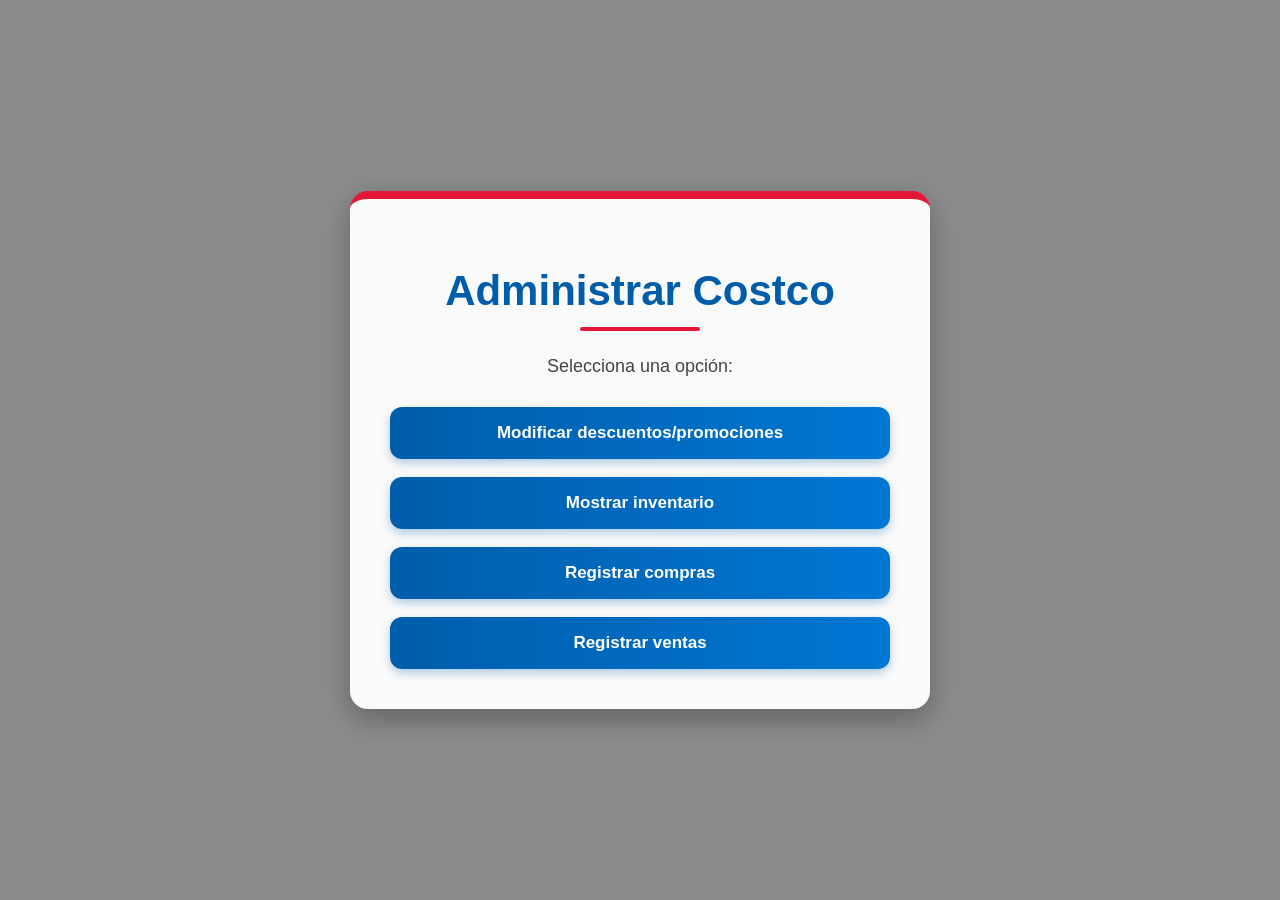
<file: index.html>
<!DOCTYPE html>
<html lang="en">
<head>
    <meta charset="UTF-8">
    <meta name="viewport" content="width=device-width, initial-scale=1.0">

    <title>Administrar Costco</title>

    <link rel="stylesheet" href="content/landing_page.css">
</head>

<body>

    <div class="container">

        <h1>Administrar Costco</h1>

        <p>Selecciona una opción:</p>

        <div class="buttons">

            <a href="promociones.html">
                <button>Modificar descuentos/promociones</button>
            </a>

            <a href="inventario.html">
                <button>Mostrar inventario</button>
            </a>

            <a href="compras.html">
                <button>Registrar compras</button>
            </a>

            <a href="ventas.html">
                <button>Registrar ventas</button>
            </a>

        </div>

    </div>

</body>
</html>
</file>
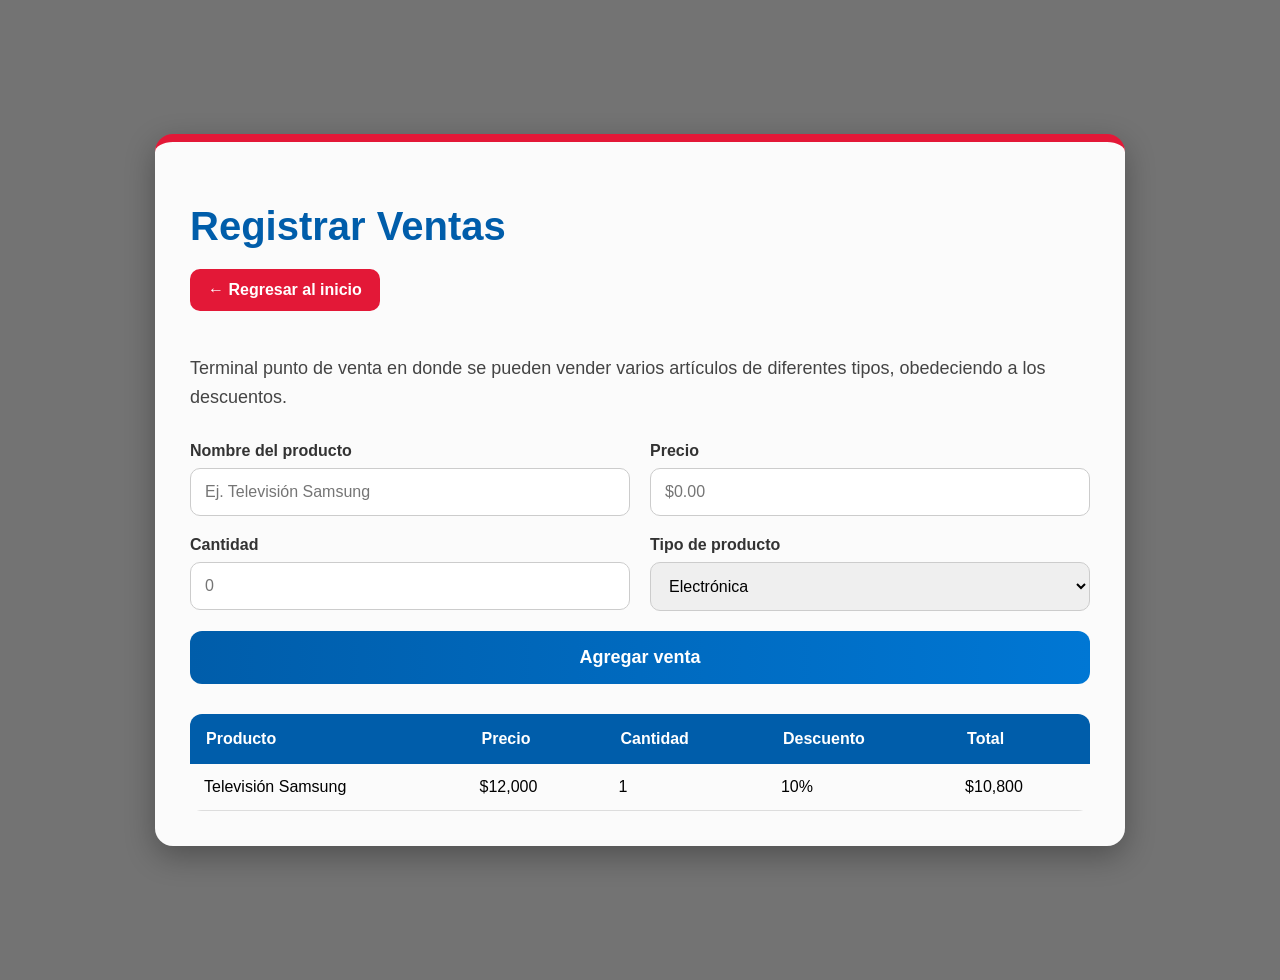
<file: ventas.html>
<!DOCTYPE html>
<html lang="es">

<head>
    <meta charset="UTF-8">
    <meta name="viewport" content="width=device-width, initial-scale=1.0">

    <title>Registrar Ventas</title>

    <link rel="stylesheet" href="content/ventas.css">
</head>

<body>

    <div class="container">

        <div class="header">
            <h1>Registrar Ventas</h1>
            <a href="index.html" class="btn-regresar">
                ← Regresar al inicio
            </a>

            <p>
                Terminal punto de venta en donde se pueden vender varios
                artículos de diferentes tipos, obedeciendo a los descuentos.
            </p>

        </div>

        <div class="formulario">

            <div class="input-group">
                <label>Nombre del producto</label>
                <input type="text" placeholder="Ej. Televisión Samsung">
            </div>

            <div class="input-group">
                <label>Precio</label>
                <input type="number" placeholder="$0.00">
            </div>

            <div class="input-group">
                <label>Cantidad</label>
                <input type="number" placeholder="0">
            </div>

            <div class="input-group">
                <label>Tipo de producto</label>

                <select>
                    <option>Electrónica</option>
                    <option>Alimentos</option>
                    <option>Ropa</option>
                    <option>Hogar</option>
                </select>
            </div>

            <button class="btn-agregar">
                Agregar venta
            </button>

        </div>

        <div class="tabla-container">

            <table>

                <thead>
                    <tr>
                        <th>Producto</th>
                        <th>Precio</th>
                        <th>Cantidad</th>
                        <th>Descuento</th>
                        <th>Total</th>
                    </tr>
                </thead>

                <tbody>

                    <tr>
                        <td>Televisión Samsung</td>
                        <td>$12,000</td>
                        <td>1</td>
                        <td>10%</td>
                        <td>$10,800</td>
                    </tr>

                </tbody>

            </table>

        </div>

    </div>

</body>

</html>
</file>
<file: content/landing_page.css>
/* ===== ESTILO COSTCO ===== */

body {
    margin: 0;
    padding: 0;

    font-family: Arial, Helvetica, sans-serif;

    background:
        linear-gradient(rgba(0,0,0,0.45), rgba(0,0,0,0.45)),
        url("https://images.unsplash.com/photo-1604719312566-8912e9227c6a?q=80&w=1600&auto=format&fit=crop");

    background-size: cover;
    background-position: center;

    height: 100vh;

    display: flex;
    justify-content: center;
    align-items: center;
}

/* Contenedor principal */
.container {
    width: 500px;

    background-color: rgba(255,255,255,0.96);

    padding: 40px;

    border-radius: 18px;

    box-shadow:
        0 10px 30px rgba(0,0,0,0.3);

    text-align: center;

    border-top: 8px solid #e31837;
}

/* Título */
h1 {
    color: #005daa;

    font-size: 42px;

    margin-bottom: 10px;

    font-weight: bold;
}

/* Línea decorativa */
h1::after {
    content: "";

    display: block;

    width: 120px;
    height: 4px;

    background-color: #e31837;

    margin: 12px auto 0 auto;

    border-radius: 10px;
}

/* Texto */
p {
    color: #444;

    margin-top: 25px;
    margin-bottom: 30px;

    font-size: 18px;
}

/* Contenedor botones */
.buttons {
    display: flex;
    flex-direction: column;

    gap: 18px;
}

/* Links */
a {
    text-decoration: none;
}

/* Botones */
button {
    width: 100%;

    padding: 16px;

    border: none;

    border-radius: 12px;

    background: linear-gradient(90deg, #005daa, #0077d4);

    color: white;

    font-size: 17px;

    font-weight: bold;

    cursor: pointer;

    transition: all 0.3s ease;

    box-shadow:
        0 4px 10px rgba(0,93,170,0.3);
}

/* Hover */
button:hover {
    background: linear-gradient(90deg, #004b89, #005daa);

    transform: translateY(-3px);

    box-shadow:
        0 8px 18px rgba(0,93,170,0.4);
}

/* Click */
button:active {
    transform: scale(0.98);
}
</file>
<file: content/ventas.css>
body {
    margin: 0;
    padding: 40px;

    font-family: Arial, Helvetica, sans-serif;

    background:
        linear-gradient(rgba(0,0,0,0.55), rgba(0,0,0,0.55)),
        url("https://images.unsplash.com/photo-1604719312566-8912e9227c6a?q=80&w=1600&auto=format&fit=crop");

    background-size: cover;
    background-position: center;

    min-height: 100vh;

    display: flex;
    justify-content: center;
    align-items: center;
}

/* Contenedor principal */
.container {
    width: 900px;

    background-color: rgba(255,255,255,0.97);

    border-radius: 18px;

    padding: 35px;

    box-shadow:
        0 10px 30px rgba(0,0,0,0.3);

    border-top: 8px solid #e31837;
}

/* Header */
.header {
    margin-bottom: 30px;
}

.header h1 {
    color: #005daa;

    margin-bottom: 10px;

    font-size: 40px;
}

.header p {
    color: #444;

    font-size: 18px;

    line-height: 1.6;
}

/* Formulario */
.formulario {
    display: grid;

    grid-template-columns: 1fr 1fr;

    gap: 20px;

    margin-bottom: 30px;
}

/* Inputs */
.input-group {
    display: flex;
    flex-direction: column;
}

.input-group label {
    margin-bottom: 8px;

    font-weight: bold;

    color: #333;
}

.input-group input,
.input-group select {
    padding: 14px;

    border-radius: 10px;

    border: 1px solid #ccc;

    font-size: 16px;

    transition: 0.3s;
}

.input-group input:focus,
.input-group select:focus {
    outline: none;

    border-color: #005daa;

    box-shadow:
        0 0 8px rgba(0,93,170,0.3);
}

/* Botón */
.btn-agregar {
    grid-column: span 2;

    padding: 16px;

    border: none;

    border-radius: 12px;

    background: linear-gradient(90deg, #005daa, #0077d4);

    color: white;

    font-size: 18px;

    font-weight: bold;

    cursor: pointer;

    transition: 0.3s;
}

.btn-agregar:hover {
    transform: translateY(-2px);

    background: linear-gradient(90deg, #004b89, #005daa);

    box-shadow:
        0 8px 18px rgba(0,93,170,0.3);
}

/* Tabla */
.tabla-container {
    overflow-x: auto;
}

table {
    width: 100%;

    border-collapse: collapse;

    overflow: hidden;

    border-radius: 12px;
}

/* Encabezados */
thead {
    background-color: #005daa;

    color: white;
}

th {
    padding: 16px;

    text-align: left;
}

/* Filas */
td {
    padding: 14px;

    border-bottom: 1px solid #ddd;
}

tbody tr:hover {
    background-color: #f5f9ff;
}
/* Botón regresar */
.btn-regresar {
    display: inline-block;

    margin-top: 10px;
    margin-bottom: 25px;

    padding: 12px 18px;

    background-color: #e31837;

    color: white;

    text-decoration: none;

    border-radius: 10px;

    font-weight: bold;

    transition: 0.3s;
}

.btn-regresar:hover {
    background-color: #b8122b;

    transform: translateY(-2px);

    box-shadow:
        0 6px 14px rgba(227,24,55,0.3);
}

/* Responsive */
@media(max-width: 768px) {

    .container {
        width: 100%;
    }

    .formulario {
        grid-template-columns: 1fr;
    }

    .btn-agregar {
        grid-column: span 1;
    }

}
</file>
